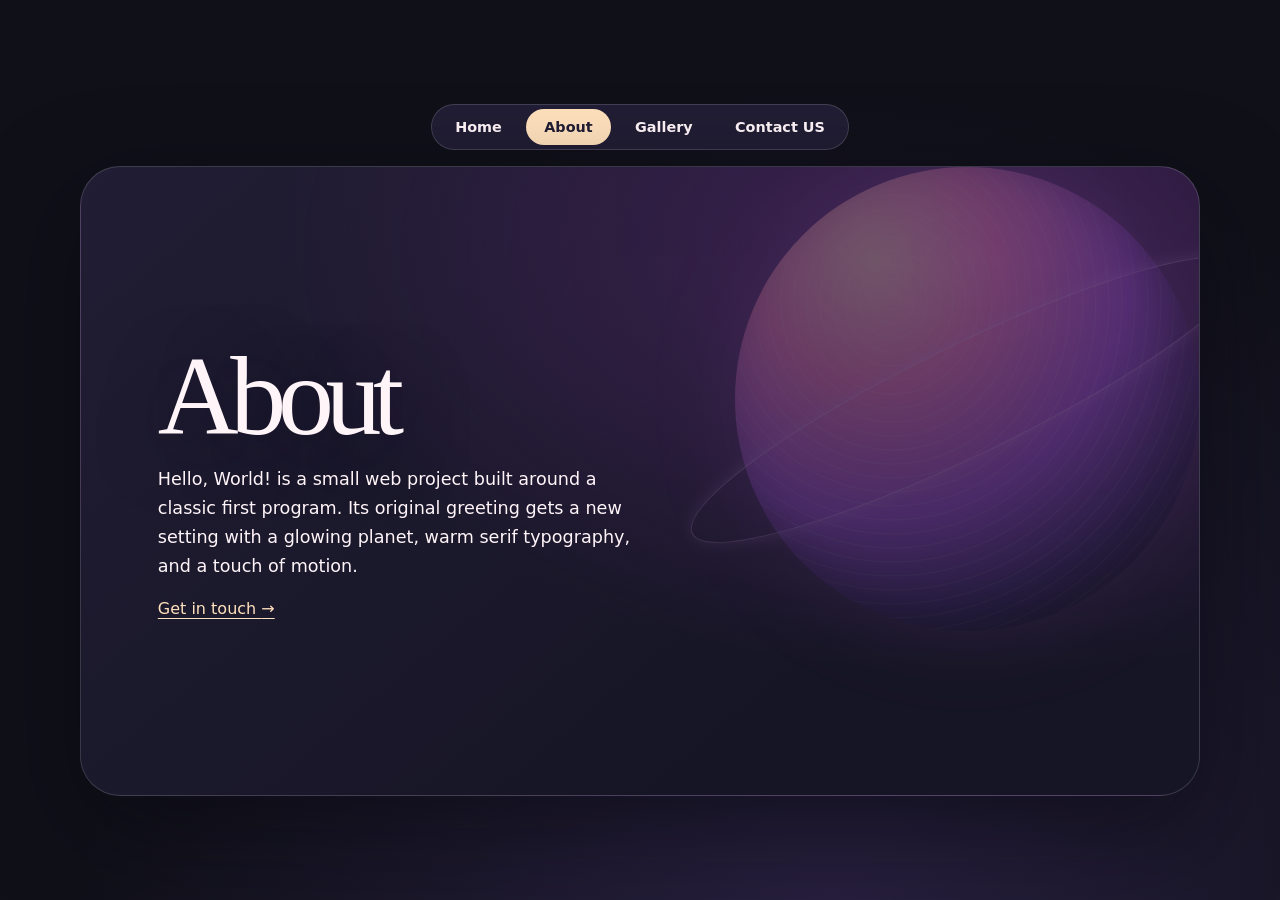
<file: about.html>
<!doctype html>
<html lang="en">
<head>
  <meta charset="utf-8">
  <meta name="viewport" content="width=device-width, initial-scale=1">
  <meta name="theme-color" content="#101019">
  <title>About | Hello, World!</title>
  <link rel="stylesheet" href="styles.css">
</head>
<body>
  <nav class="site-nav" aria-label="Main navigation">
    <a href="index.html">Home</a>
    <a href="about.html" aria-current="page">About</a>
    <a href="Gallery.html">Gallery</a>
    <a href="contact.html">Contact US</a>
  </nav>
  <main class="inner-page">
    <div class="orb" aria-hidden="true"></div>
    <div class="page-copy">
      <h1>About</h1>
      <p>Hello, World! is a small web project built around a classic first program. Its original greeting gets a new setting with a glowing planet, warm serif typography, and a touch of motion.</p>
      <a class="page-link" href="contact.html">Get in touch <span aria-hidden="true">&rarr;</span></a>
    </div>
  </main>
</body>
</html>
</file>
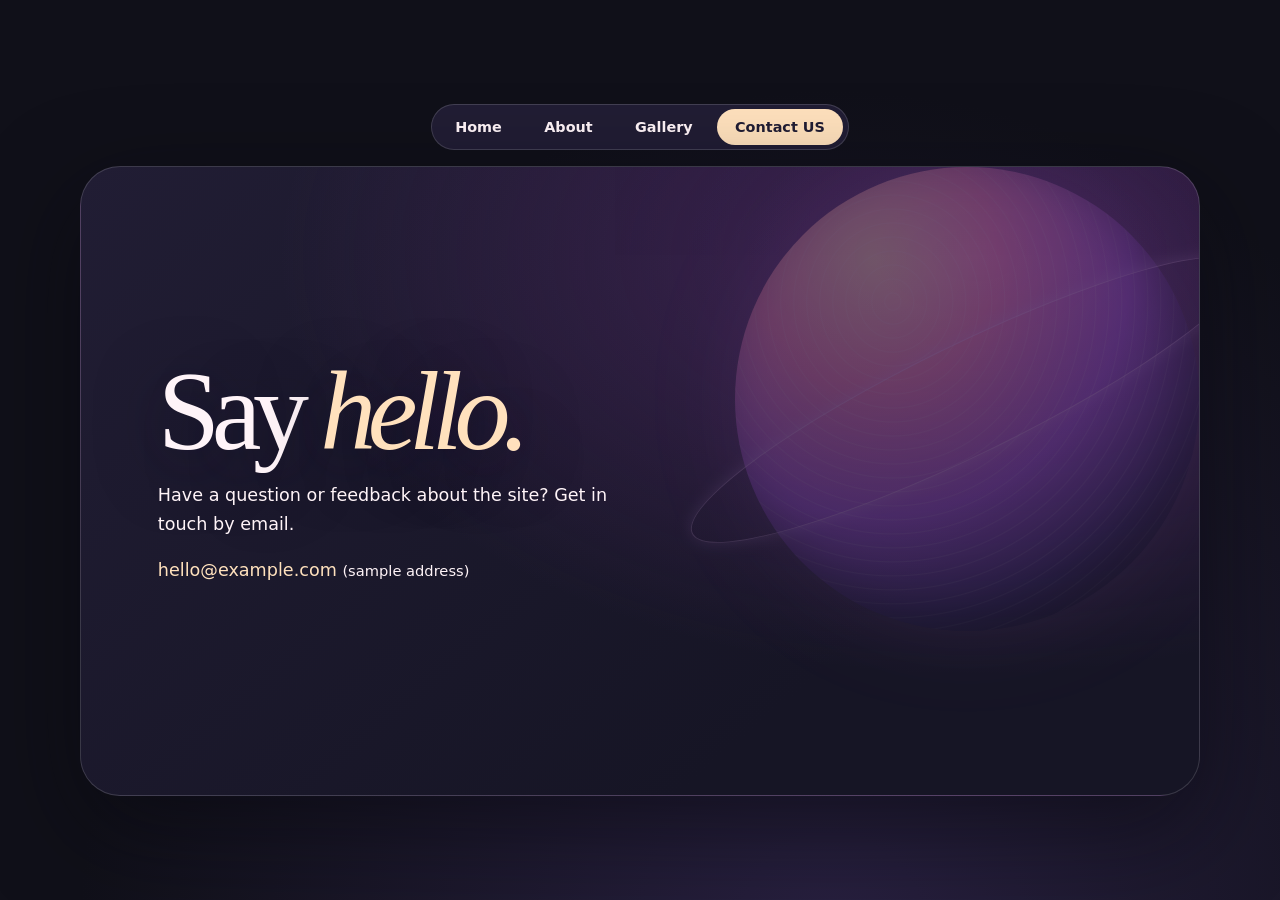
<file: contact.html>
<!doctype html>
<html lang="en">
<head>
  <meta charset="utf-8">
  <meta name="viewport" content="width=device-width, initial-scale=1">
  <meta name="theme-color" content="#101019">
  <title>Contact | Hello, World!</title>
  <link rel="stylesheet" href="styles.css">
</head>
<body>
  <nav class="site-nav" aria-label="Main navigation">
    <a href="index.html">Home</a>
    <a href="about.html">About</a>
    <a href="Gallery.html">Gallery</a>
    <a href="contact.html" aria-current="page">Contact US</a>
  </nav>
  <main class="inner-page">
    <div class="orb" aria-hidden="true"></div>
    <div class="page-copy">
      <h1>Say <em>hello.</em></h1>
      <p>Have a question or feedback about the site? Get in touch by email.</p>
      <p class="contact-address">hello@example.com <small>(sample address)</small></p>
    </div>
  </main>
</body>
</html>
</file>
<file: styles.css>
:root {
  color-scheme: dark;
  font-family: system-ui, sans-serif;
  background: #101019;
}

* { box-sizing: border-box; }

body {
  margin: 0;
  min-height: 100svh;
  display: grid;
  place-items: center;
  padding: clamp(1rem, 5vw, 4rem);
  background: radial-gradient(ellipse at 65% 105%, #282040, transparent 64%), #101019;
}

main {
  isolation: isolate;
  position: relative;
  display: grid;
  align-items: end;
  overflow: hidden;
  width: min(100%, 70rem);
  min-height: clamp(23rem, 70svh, 43rem);
  padding: clamp(1.5rem, 6vw, 5rem);
  border: 1px solid #ffffff26;
  border-radius: clamp(1.25rem, 4vw, 2.5rem);
  background:
    radial-gradient(ellipse at 80% 14%, #622d7a88, transparent 55%),
    linear-gradient(140deg, #211d34, #161525 72%);
  box-shadow: 0 2rem 6rem #08070e88;
}

.orb {
  position: absolute;
  z-index: -1;
  top: 8%;
  right: 9%;
  width: clamp(12rem, 45vw, 29rem);
  aspect-ratio: 1;
  border-radius: 50%;
  background:
    repeating-radial-gradient(ellipse at 34% 29%, transparent 0 7px, #fff2 8px, transparent 9px 13px),
    radial-gradient(circle at 30% 20%, #ffdcad, #fa87b4 25%, #a754e3 52%, #38286d 74%, #171529 87%);
  box-shadow: 0 0 5rem #df82ff40, inset -1rem -1rem 3rem #12102088;
  animation: drift 9s ease-in-out infinite alternate;
}

.orb::after {
  content: "";
  position: absolute;
  inset: 38% -16%;
  border: 1px solid #f3c7ff88;
  border-radius: 50%;
  transform: rotate(-26deg);
  box-shadow: 0 0 1rem #deb0ff66;
}

h1 {
  margin: 0;
  color: #fff4f8;
  font-family: Georgia, serif;
  font-size: clamp(3.4rem, 10vw, 9rem);
  font-weight: 400;
  letter-spacing: -.075em;
  line-height: .92;
  text-shadow: 0 .12em .6em #141025aa;
}

h1 span { display: block; color: #ffe1bd; font-style: italic; }

@keyframes drift {
  to { transform: translateY(1rem) rotate(5deg); }
}

@media (prefers-reduced-motion: reduce) {
  .orb { animation: none; }
}

.site-nav {
  display: flex;
  flex-wrap: wrap;
  justify-content: center;
  gap: .35rem;
  padding: .3rem;
  border: 1px solid #ffffff26;
  border-radius: 2rem;
  background: #211d34;
}

body {
  align-content: center;
  gap: 1rem;
}

.site-nav a {
  padding: .6rem clamp(.65rem, 2.5vw, 1.15rem);
  color: #fff4f8;
  border-radius: 2rem;
  text-decoration: none;
  font-size: .9rem;
  font-weight: 600;
}

.site-nav a:hover { background: #ffffff1c; }

.site-nav a[aria-current="page"] {
  background: #ffe1bd;
  color: #211d34;
}

a:focus-visible {
  outline: 2px solid #ffe1bd;
  outline-offset: 3px;
}

.inner-page { align-items: center; }

.inner-page .orb {
  top: 0;
  right: 0;
  opacity: .27;
}

.page-copy {
  max-width: 35rem;
  color: #fff4f8;
}

.page-copy h1 { font-size: clamp(3.4rem, 9vw, 7rem); }
.page-copy em { color: #ffe1bd; }

.page-copy p {
  max-width: 43ch;
  font-size: 1.1rem;
  line-height: 1.65;
}

.page-link, .contact-address { color: #ffe1bd; }
.page-link { text-underline-offset: .25em; }
.contact-address small { color: #fff4f8; }

.gallery-page {
  align-content: center;
  gap: clamp(1.5rem, 4vw, 3rem);
}

.gallery-grid {
  display: grid;
  grid-template-columns: repeat(auto-fit, minmax(min(100%, 13rem), 1fr));
  gap: 1rem;
}

.gallery-grid figure {
  margin: 0;
  overflow: hidden;
  border: 1px solid #ffffff26;
  border-radius: 1rem;
  background: #161525;
}

.gallery-art {
  position: relative;
  isolation: isolate;
  display: grid;
  place-items: center;
  aspect-ratio: 4 / 3;
  overflow: hidden;
  background: radial-gradient(ellipse at center, #44305f, #131222 75%);
}

.gallery-art .orb {
  position: relative;
  inset: auto;
  width: 55%;
  animation: none;
}

.gallery-art--amber .orb { filter: hue-rotate(65deg); }
.gallery-art--blue .orb { filter: hue-rotate(-65deg); }

.gallery-grid figcaption {
  padding: .85rem 1rem;
  color: #ffe1bd;
}
</file>
